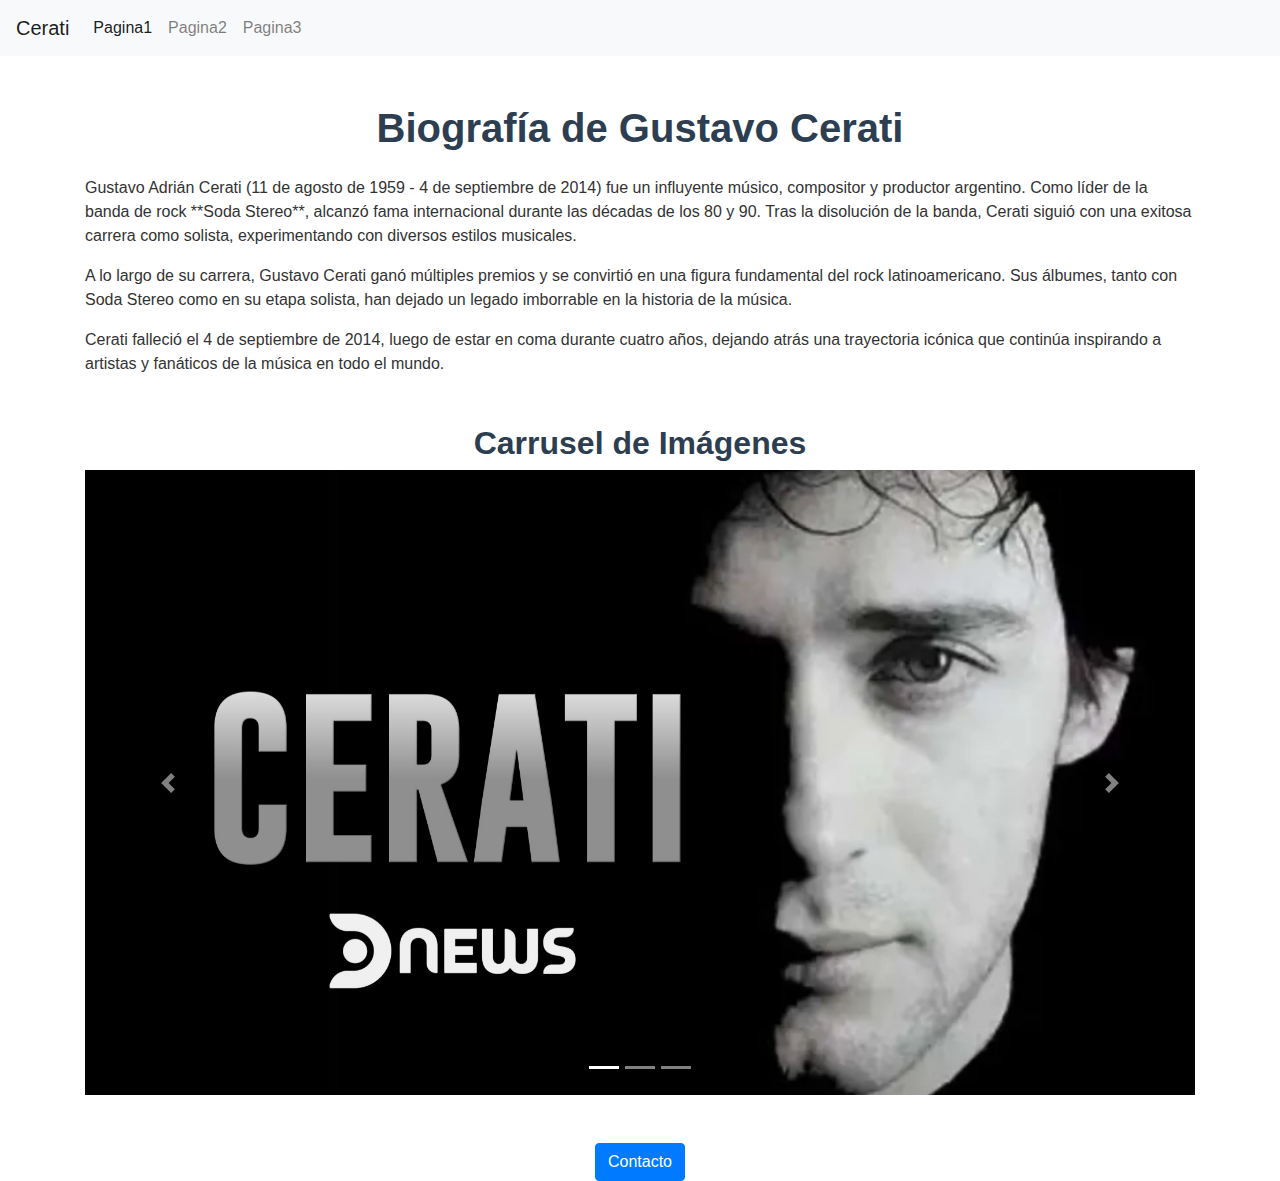
<file: pagina1.html>
<!DOCTYPE html>
<html lang="es">
<head>
    <meta charset="UTF-8">
    <meta name="viewport" content="width=device-width, initial-scale=1.0">
    <title>Biografía de Gustavo Cerati</title>
    <!-- Bootstrap CSS -->
    <link href="https://stackpath.bootstrapcdn.com/bootstrap/4.5.2/css/bootstrap.min.css" rel="stylesheet">
</head>
<body>
    <link rel="stylesheet" href="1P.css">
</head>
<body>


    <!-- Barra de navegación -->
    <nav class="navbar navbar-expand-lg navbar-light bg-light">
        <a class="navbar-brand" href="#">Cerati</a>
        <button class="navbar-toggler" type="button" data-toggle="collapse" data-target="#navbarNav" aria-controls="navbarNav" aria-expanded="false" aria-label="Toggle navigation">
            <span class="navbar-toggler-icon"></span>
        </button>
        <div class="collapse navbar-collapse" id="navbarNav">
            <ul class="navbar-nav">
                <li class="nav-item active">
                    <a class="nav-link" href="pagina1.html">Pagina1</a>
                </li>
                <li class="nav-item">
                    <a class="nav-link" href="pagina2.html">Pagina2</a>
                </li>
                <li class="nav-item">
                    <a class="nav-link" href="pagina3.html">Pagina3 </a>
                </li>
            </ul>
        </div>
    </nav>

    <div class="container mt-5" id="biografia">
        <h1 class="text-center">Biografía de Gustavo Cerati</h1>
        <p class="mt-4">
            Gustavo Adrián Cerati (11 de agosto de 1959 - 4 de septiembre de 2014) fue un influyente músico, compositor y productor argentino. 
            Como líder de la banda de rock **Soda Stereo**, alcanzó fama internacional durante las décadas de los 80 y 90. 
            Tras la disolución de la banda, Cerati siguió con una exitosa carrera como solista, experimentando con diversos estilos musicales.
        </p>
        <p>
            A lo largo de su carrera, Gustavo Cerati ganó múltiples premios y se convirtió en una figura fundamental del rock latinoamericano. 
            Sus álbumes, tanto con Soda Stereo como en su etapa solista, han dejado un legado imborrable en la historia de la música.
        </p>
        <p>
            Cerati falleció el 4 de septiembre de 2014, luego de estar en coma durante cuatro años, dejando atrás una trayectoria icónica que 
            continúa inspirando a artistas y fanáticos de la música en todo el mundo.
        </p>
    </div>

    <!-- Carrusel de imágenes -->
    <div class="container mt-5" id="carrusel">
        <h2 class="text-center">Carrusel de Imágenes</h2>
        <div id="carouselExampleIndicators" class="carousel slide" data-ride="carousel">
            <ol class="carousel-indicators">
                <li data-target="#carouselExampleIndicators" data-slide-to="0" class="active"></li>
                <li data-target="#carouselExampleIndicators" data-slide-to="1"></li>
                <li data-target="#carouselExampleIndicators" data-slide-to="2"></li>
            </ol>
            <div class="carousel-inner">
                <!-- Primera imagen -->
                <div class="carousel-item active">
                    <img src="Fotos/2.jpg" class="d-block w-100" alt="Gustavo Cerati en concierto">
                </div>
                <!-- Segunda imagen -->
                <div class="carousel-item">
                    <img src="Fotos/1.webp" class="d-block w-100" alt="Gustavo Cerati tocando la guitarra">
                </div>
                <!-- Tercera imagen -->
                <div class="carousel-item">
                    <img src="Fotos/3.jpg" class="d-block w-100" alt="Gustavo Cerati en estudio">
                </div>
            </div>
            <a class="carousel-control-prev" href="#carouselExampleIndicators" role="button" data-slide="prev">
                <span class="carousel-control-prev-icon" aria-hidden="true"></span>
                <span class="sr-only">Anterior</span>
            </a>
            <a class="carousel-control-next" href="#carouselExampleIndicators" role="button" data-slide="next">
                <span class="carousel-control-next-icon" aria-hidden="true"></span>
                <span class="sr-only">Siguiente</span>
            </a>
        </div>
    </div>

    <!-- Botón que activa el modal -->
    <div class="container mt-5 text-center" id="contacto">
        <button type="button" class="btn btn-primary" data-toggle="modal" data-target="#contactModal">
            Contacto
        </button>
    </div>

    <!-- Modal de contacto -->
    <div class="modal fade" id="contactModal" tabindex="-1" role="dialog" aria-labelledby="contactModalLabel" aria-hidden="true">
        <div class="modal-dialog" role="document">
            <div class="modal-content">
                <div class="modal-header">
                    <h5 class="modal-title" id="contactModalLabel">Contacto</h5>
                    <button type="button" class="close" data-dismiss="modal" aria-label="Close">
                        <span aria-hidden="true">&times;</span>
                    </button>
                </div>
                <div class="modal-body">
                    Si deseas más información sobre Gustavo Cerati o sus obras, puedes visitar sus redes sociales oficiales o escribir a contacto@cerati.com.
                </div>
                <div class="modal-footer">
                    <button type="button" class="btn btn-secondary" data-dismiss="modal">Cerrar</button>
                </div>
            </div>
        </div>
    </div>

    <!-- Bootstrap JS, Popper.js, and jQuery -->
    <script src="https://code.jquery.com/jquery-3.5.1.slim.min.js"></script>
    <script src="https://cdn.jsdelivr.net/npm/@popperjs/core@2.9.2/dist/umd/popper.min.js"></script>
    <script src="https://stackpath.bootstrapcdn.com/bootstrap/4.5.2/js/bootstrap.min.js"></script>
</body>
</html>
</file>
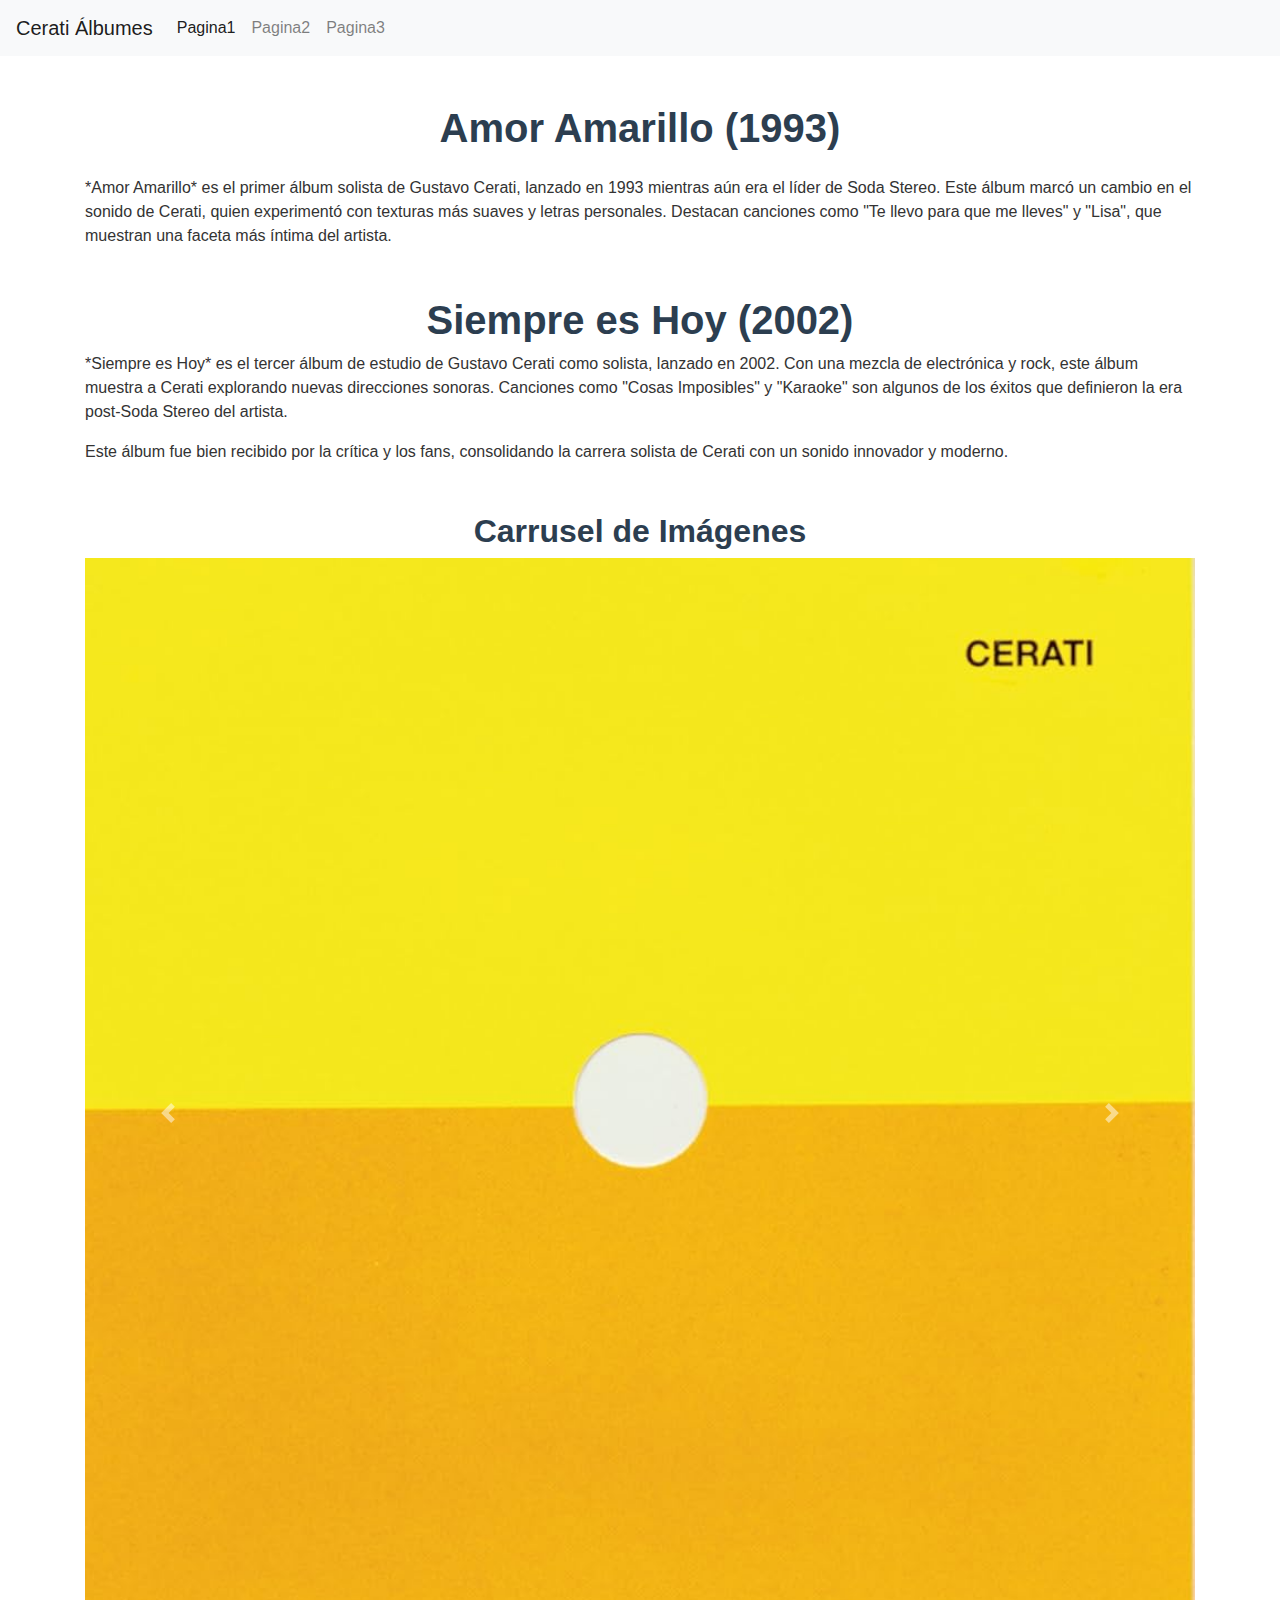
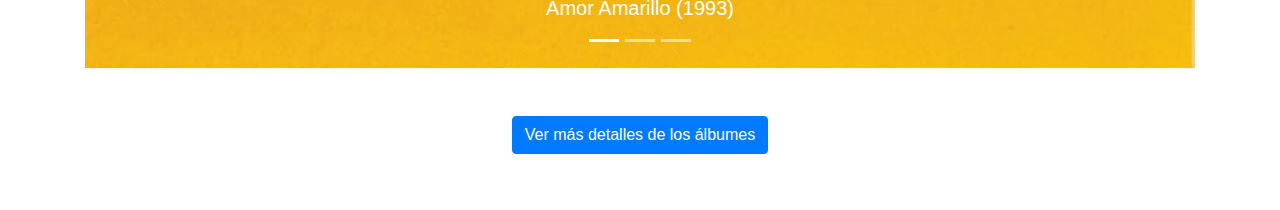
<file: pagina2.html>
<!DOCTYPE html>
<html lang="es">
<head>
    <meta charset="UTF-8">
    <meta name="viewport" content="width=device-width, initial-scale=1.0">
    <title>Álbumes de Gustavo Cerati</title>
    <!-- Bootstrap CSS -->
    <link href="https://stackpath.bootstrapcdn.com/bootstrap/4.5.2/css/bootstrap.min.css" rel="stylesheet">
</head>
<body><link rel="stylesheet" href="1P.css">
</head>
<body>


    <!-- Barra de navegación -->
    <nav class="navbar navbar-expand-lg navbar-light bg-light">
        <a class="navbar-brand" href="#">Cerati Álbumes</a>
        <button class="navbar-toggler" type="button" data-toggle="collapse" data-target="#navbarNav" aria-controls="navbarNav" aria-expanded="false" aria-label="Toggle navigation">
            <span class="navbar-toggler-icon"></span>
        </button>
        <div class="collapse navbar-collapse" id="navbarNav">
            <ul class="navbar-nav">
                <li class="nav-item active">
                    <a class="nav-link" href="pagina1.html">Pagina1</a>
                </li>
                <li class="nav-item">
                    <a class="nav-link" href="pagina2.html">Pagina2</a>
                </li>
                <li class="nav-item">
                    <a class="nav-link" href="pagina3.html">Pagina3</a>
                </li>
            </ul>
        </div>
    </nav>

    <!-- Sección de Amor Amarillo -->
    <div class="container mt-5" id="amor-amarillo">
        <h1 class="text-center">Amor Amarillo (1993)</h1>
        <p class="mt-4">
            *Amor Amarillo* es el primer álbum solista de Gustavo Cerati, lanzado en 1993 mientras aún era el líder de Soda Stereo. 
            Este álbum marcó un cambio en el sonido de Cerati, quien experimentó con texturas más suaves y letras personales. 
            Destacan canciones como "Te llevo para que me lleves" y "Lisa", que muestran una faceta más íntima del artista.
        </p>
    </div>

    <!-- Sección de Siempre es Hoy -->
    <div class="container mt-5" id="siempre-es-hoy">
        <h1 class="text-center">Siempre es Hoy (2002)</h1>
        <p>
            *Siempre es Hoy* es el tercer álbum de estudio de Gustavo Cerati como solista, lanzado en 2002. 
            Con una mezcla de electrónica y rock, este álbum muestra a Cerati explorando nuevas direcciones sonoras. 
            Canciones como "Cosas Imposibles" y "Karaoke" son algunos de los éxitos que definieron la era post-Soda Stereo del artista.
        </p>
        <p>
            Este álbum fue bien recibido por la crítica y los fans, consolidando la carrera solista de Cerati con un sonido innovador y moderno.
        </p>
    </div>

    <!-- Carrusel de imágenes -->
    <div class="container mt-5" id="carrusel">
        <h2 class="text-center">Carrusel de Imágenes</h2>
        <div id="carouselExampleIndicators" class="carousel slide" data-ride="carousel">
            <ol class="carousel-indicators">
                <li data-target="#carouselExampleIndicators" data-slide-to="0" class="active"></li>
                <li data-target="#carouselExampleIndicators" data-slide-to="1"></li>
                <li data-target="#carouselExampleIndicators" data-slide-to="2"></li>
            </ol>
            <div class="carousel-inner">
                <!-- Primera imagen - Amor Amarillo -->
                <div class="carousel-item active">
                    <img src="Fotos/2album.jpg" class="d-block w-100" alt="Portada del álbum Amor Amarillo">
                    <div class="carousel-caption d-none d-md-block">
                        <h5>Amor Amarillo (1993)</h5>
                    </div>
                </div>
                <!-- Segunda imagen - Siempre es Hoy -->
                <div class="carousel-item">
                    <img src="Fotos/album.webp" class="d-block w-100" alt="Portada del álbum Siempre es Hoy">
                    <div class="carousel-caption d-none d-md-block">
                        <h5>Siempre es Hoy (2002)</h5>
                    </div>
                </div>
                <!-- Tercera imagen - Gustavo Cerati -->
                <div class="carousel-item">
                    <img src="Fotos/3album.webp" class="d-block w-100" alt="Gustavo Cerati en concierto">
                    <div class="carousel-caption d-none d-md-block">
                        <h5>Gustavo Cerati en concierto</h5>
                    </div>
                </div>
            </div>
            <a class="carousel-control-prev" href="#carouselExampleIndicators" role="button" data-slide="prev">
                <span class="carousel-control-prev-icon" aria-hidden="true"></span>
                <span class="sr-only">Anterior</span>
            </a>
            <a class="carousel-control-next" href="#carouselExampleIndicators" role="button" data-slide="next">
                <span class="carousel-control-next-icon" aria-hidden="true"></span>
                <span class="sr-only">Siguiente</span>
            </a>
        </div>
    </div>

    <!-- Botón que activa el modal -->
    <div class="container mt-5 text-center">
        <button type="button" class="btn btn-primary" data-toggle="modal" data-target="#albumModal">
            Ver más detalles de los álbumes
        </button>
    </div>

    <!-- Modal de información de los álbumes -->
    <div class="modal fade" id="albumModal" tabindex="-1" role="dialog" aria-labelledby="albumModalLabel" aria-hidden="true">
        <div class="modal-dialog" role="document">
            <div class="modal-content">
                <div class="modal-header">
                    <h5 class="modal-title" id="albumModalLabel">Detalles de los álbumes</h5>
                    <button type="button" class="close" data-dismiss="modal" aria-label="Close">
                        <span aria-hidden="true">&times;</span>
                    </button>
                </div>
                <div class="modal-body">
                    <strong>Amor Amarillo:</strong> Este álbum fue grabado en la casa de Cerati, y cuenta con la participación de su esposa en varias canciones.<br>
                    <strong>Siempre es Hoy:</strong> Un álbum que combina rock con influencias electrónicas, llevando el sonido de Cerati a nuevos terrenos musicales.
                </div>
                <div class="modal-footer">
                    <button type="button" class="btn btn-secondary" data-dismiss="modal">Cerrar</button>
                </div>
            </div>
        </div>
    </div>

    <!-- Footer con navegación inferior -->
    <footer>
        <nav class="navbar navbar-expand-lg navbar-dark">
            <div class="collapse navbar-collapse justify-content-center" id="footerNav">
                <ul class="navbar-nav">
                    <li class="nav-item">
                        <a class="nav-link" href="index.html">Inicio</a>
                    </li>
                    <li class="nav-item">
                        <a class="nav-link" href="pagina1.html">anterior</a>
                    </li>
                    <li class="nav-item">
                        <a class="nav-link" href="pagina3.html">siguiente</a>
                    </li>
                    <li class="nav-item">
                        <a class="nav-link" href="pagina2.html">Carrusel</a>
                    </li>
                </ul>
            </div>
        </nav>
    </footer>

    <!-- Bootstrap JS, Popper.js, and jQuery -->
    <script src="https://code.jquery.com/jquery-3.5.1.slim.min.js"></script>
    <script src="https://cdn.jsdelivr.net/npm/@popperjs/core@2.9.2/dist/umd/popper.min.js"></script>
    <script src="https://stackpath.bootstrapcdn.com/bootstrap/4.5.2/js/bootstrap.min.js"></script>
</body>
</html>
</file>
<file: 1P.css>
/* styles.css */
body {
    background-color: white; /* Color de fondo blanco */
    color: #333; /* Color de texto */
}

h1, h2 {
    font-weight: bold; /* Títulos en negritas */
    color: #2c3e50; /* Color de los títulos */
}

.container {
    margin-top: 20px; /* Espaciado superior para los contenedores */
}
</file>
